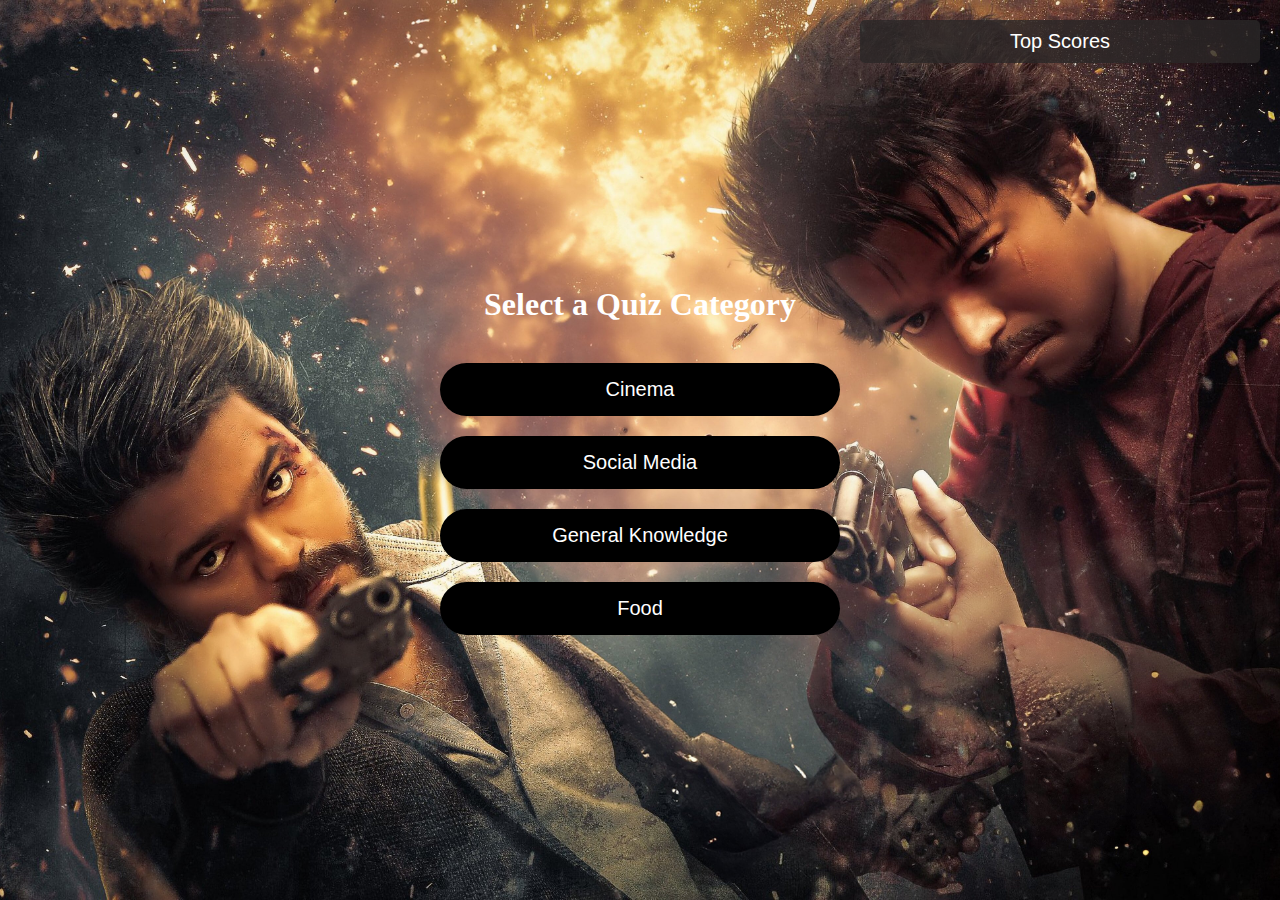
<file: category.html>
<!DOCTYPE html>
<html lang="en">
<head>
    <meta charset="UTF-8">
    <meta name="viewport" content="width=device-width, initial-scale=1.0">
    <title>Online Quiz</title>
    <link rel="stylesheet" href="q.css">
    <style>
        /* Additional CSS to style the Score button */
        #scoreButton {
            position: absolute; /* Position it absolutely */
            top: 20px; /* Distance from the top */
            right: 20px; /* Distance from the right */
            padding: 10px 15px; /* Button padding */
            background-color: rgba(43, 39, 39, 0.8); /* Button color */
            color: white; /* Text color */
            border-radius: 5px; /* Rounded corners */
            cursor: pointer; /* Pointer on hover */
            transition: background-color 0.3s;
        }

        #scoreButton:hover {
            background-color: #070707; /* Change color on hover */
        }

        /* Styles for the score table */
        #scoreContainer {
            display: none; /* Hidden by default */
            margin-top: 20px; /* Space above score */
            color: white;
            background-color: rgba(7, 7, 7, 0.8); /* Background color */
            padding: 10px;
            border-radius: 5px;
        }

        table {
            width: 100%; /* Full width */
            border-collapse: collapse; /* Merge borders */
            margin-top: 10px; /* Space above the table */
        }

        th, td {
            border: 1px solid white; /* Border color */
            padding: 8px; /* Cell padding */
            text-align: center; /* Center text */
        }

        th {
            background-color: rgba(11, 11, 11, 0.8); /* Header background color */
        }
    </style>
</head>
<body>
    <!-- Category Page with Category Buttons -->
    <div id="categoryPage" class="page">
        <h1>Select a Quiz Category</h1>
        <div class="buttons-container">
            <button onclick="window.location.href='cinema.html'">Cinema</button>
            <button onclick="window.location.href='socialMedia.html'">Social Media</button>
            <button onclick="window.location.href='generalKnowledge.html'">General Knowledge</button>
            <button onclick="window.location.href='food.html'">Food</button>
        </div>
    </div>

    <!-- Score Button -->
    <button id="scoreButton" onclick="window.location.href='scores.html'">Top Scores</button>
</body>


    <!-- Score Display Container -->
    <div id="scoreContainer"></div>

    <script>
       

        // Function to display fetched scores in a table
        function displayScores(scores) {
            const scoreContainer = document.getElementById('scoreContainer');
            scoreContainer.innerHTML = ''; // Clear previous scores

            if (scores.length === 0) {
                scoreContainer.innerHTML = '<p>No scores found.</p>'; // Message if no scores
            } else {
                // Create table structure
                const table = document.createElement('table');
                table.innerHTML = `
                    <tr>
                        <th>Name</th>
                        <th>Score</th>
                    </tr>
                `;

                // Get top 5 scores
                const topScores = scores.slice(0, 5); // Only take the top 5 scores
                topScores.forEach(score => {
                    const row = document.createElement('tr');
                    row.innerHTML = `<td>${score.name}</td><td>${score.score}</td>`;
                    table.appendChild(row); // Append row to table
                });

                scoreContainer.appendChild(table); // Append table to score container
            }

            scoreContainer.style.display = 'block'; // Show the score container
        }
    </script>
</body>
</html>
</file>
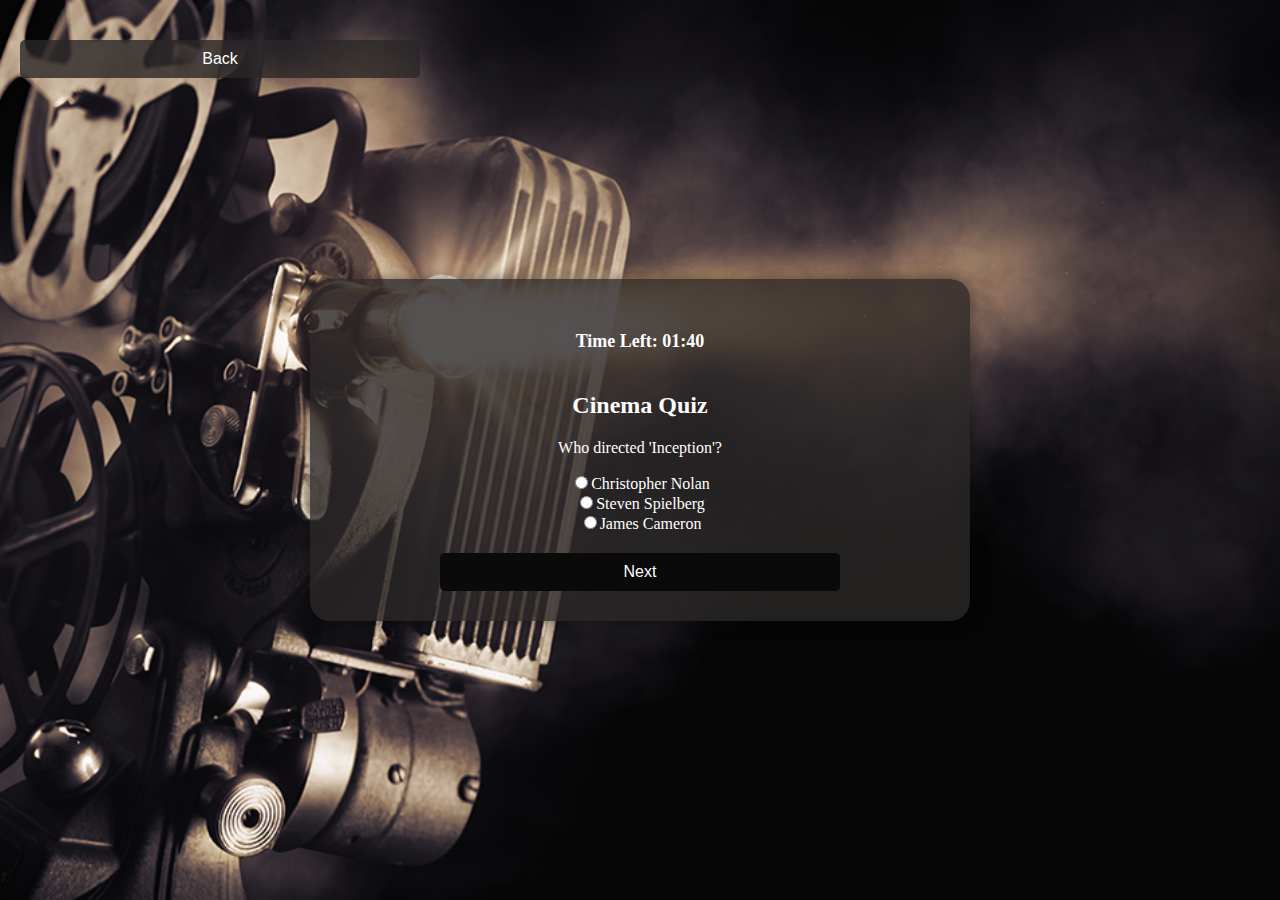
<file: cinema.html>
<!DOCTYPE html>
<html lang="en">
<head>
    <meta charset="UTF-8">
    <meta name="viewport" content="width=device-width, initial-scale=1.0">
    <title>Cinema Quiz</title>
    <link rel="stylesheet" href="q.css">
    <style>
        body {
            margin: 0;
            padding: 0;
            height: 100vh;
            background-image: url('1.jpg'); /* Your background image */
            background-size: cover;
            background-position: center;
            display: flex;
            justify-content: center;
            align-items: center;
            position: relative; /* Make body a positioning context */
        }

        #questionsContainer {
            background-color: rgba(43, 39, 39, 0.8); /* Translucent box */
            padding: 30px;
            border-radius: 20px;
            box-shadow: 0 0 15px rgba(0, 0, 0, 0.5);
            width: 80%; /* Width of the box */
            max-width: 600px; /* Max width for large screens */
            text-align: center;
            color: white;
        }

        .alert {
            color: red;
            margin-bottom: 15px; /* Space below the alert */
        }

        button {
            margin-top: 20px;
            padding: 10px 20px;
            font-size: 16px;
            border: none;
            background-color: #0a0a0a;
            color: white;
            cursor: pointer;
            border-radius: 5px;
            transition: background-color 0.3s;
        }

        button:hover {
            background-color: #333;
        }

        /* Styles for the Back button */
        #backButton {
            position: absolute; /* Positioning it absolutely within the body */
            top: 20px; /* Distance from the top */
            left: 20px; /* Distance from the left */
            padding: 10px 15px; /* Button padding */
            background-color: rgba(43, 39, 39, 0.8); /* Button color */
            color: white; /* Text color */
            border-radius: 5px; /* Rounded corners */
            cursor: pointer; /* Pointer on hover */
        }

        #backButton:hover {
            background-color: #333; /* Change color on hover */
        }

        /* Modal styles */
        .modal {
            display: none; /* Hidden by default */
            position: fixed; /* Stay in place */
            z-index: 1; /* Sit on top */
            left: 0;
            top: 0;
            width: 100%; /* Full width */
            height: 100%; /* Full height */
            overflow: auto; /* Enable scroll if needed */
            background-color: rgba(0, 0, 0, 0.8); /* Black background with opacity */
            justify-content: center;
            align-items: center;
        }

        .modal-content {
            background-color: #fefefe;
            margin: 15% auto; /* 15% from the top and centered */
            padding: 20px;
            border: 1px solid #888;
            width: 80%; /* Could be more or less, depending on screen size */
            max-width: 400px;
            text-align: center;
        }

        .modal input {
            margin: 10px 0;
            padding: 10px;
            width: calc(100% - 22px); /* Full width minus padding */
        }

        .modal button {
            background-color: #28a745; /* Green color */
        }

        /* Styles for the final score display */
        #finalScoreContainer {
            display: none; /* Hidden by default */
            margin-top: 20px; /* Space above score */
        }

        .hidden {
            display: none; /* Class for hiding elements */
        }
    </style>
</head>
<body>
    <button id="backButton" onclick="goBack()">Back</button> <!-- Back button -->
    <div id="questionsContainer">
        <h1><div id="timer" style="font-size: 18px; margin-bottom: 15px; color: white;">Time Left: <span id="time">01:40</span></div></h1>
        <h2>Cinema Quiz</h2>
        <!-- Timer display -->
    

        <div id="quizQuestions"></div>
        <div id="alertMessage" class="alert hidden"></div> <!-- Alert message container -->
        <button id="prevQuestionBtn" onclick="prevQuestion()" class="hidden">Previous</button>
        <button id="nextQuestionBtn" onclick="nextQuestion()">Next</button>
        <button id="submitQuizBtn" onclick="submitQuiz()" class="hidden">Submit Quiz</button>

        <!-- Final Score Container -->
        <div id="finalScoreContainer">
            <h2>Your Score</h2>
            <div id="finalScoreMessage"></div> <!-- Container for final score message -->
            <button onclick="closeScore()">Close</button> <!-- Close button -->
        </div>
    </div>

    <!-- Modal for name and email -->
    <div id="scoreModal" class="modal">
        <div class="modal-content">
            <h2>Enter Your Details</h2>
            <input type="text" id="userName" placeholder="Your Name" required>
            <input type="email" id="userEmail" placeholder="Your Email" required>
            <button onclick="showScore()">Submit</button>
            <button onclick="closeModal()">Cancel</button>
        </div>
    </div>

    <script src="cinema.js"></script> <!-- Ensure this points to the correct JavaScript file -->
    <script>
       
    </script>
</body>
</html>
</file>
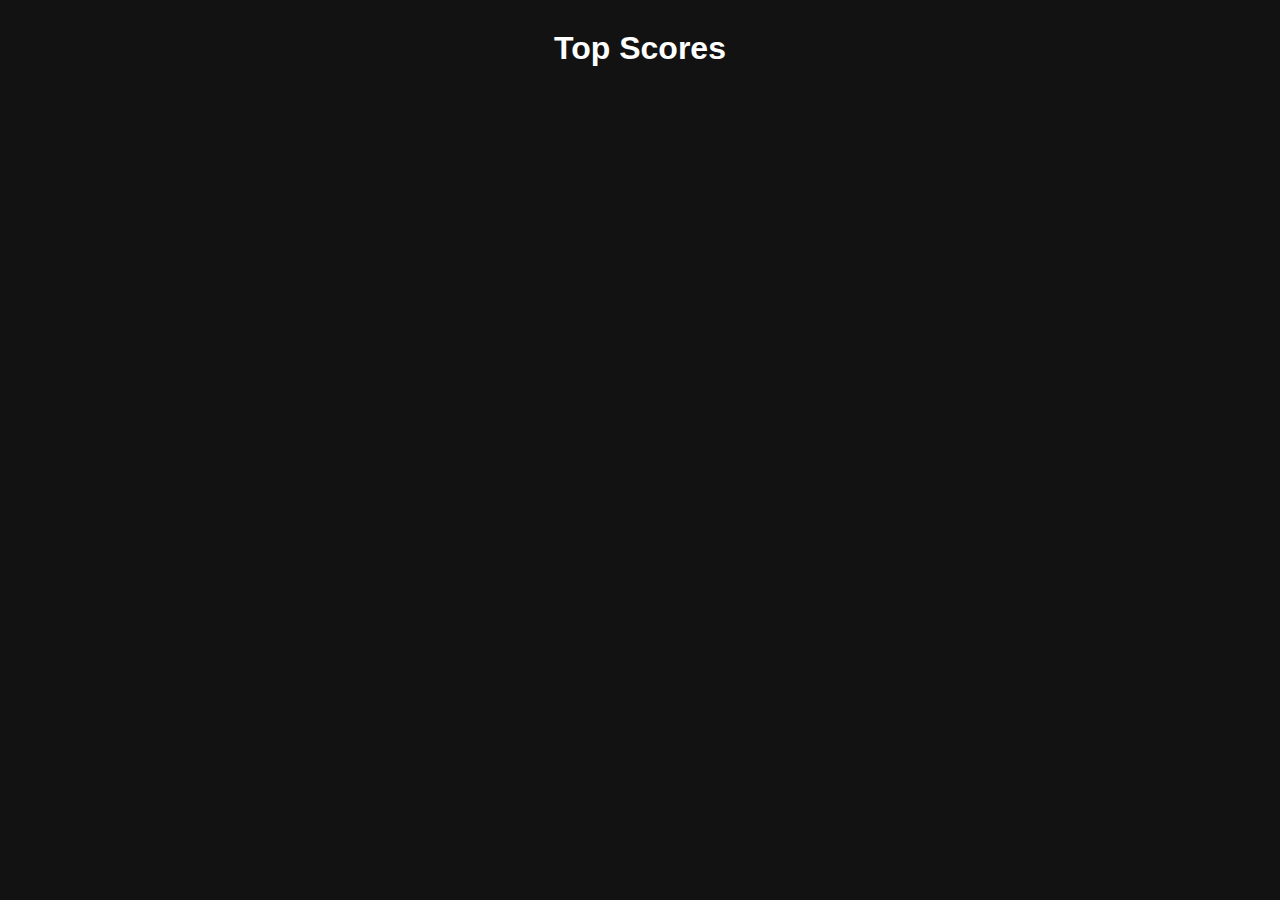
<file: scores.html>
<!DOCTYPE html>
<html lang="en">
<head>
    <meta charset="UTF-8">
    <meta name="viewport" content="width=device-width, initial-scale=1.0">
    <title>Top Scores</title>
    <link rel="stylesheet" href="q.css">
    <style>
        body {
            background-color: #121212; /* Background color for the page */
            color: white; /* Text color */
            font-family: Arial, sans-serif; /* Font family */
            text-align: center; /* Center text */
        }
        h1 {
            margin-top: 30px; /* Space above heading */
        }
        table {
            width: 80%; /* Table width */
            margin: 20px auto; /* Center the table */
            border-collapse: collapse; /* Merge borders */
        }
        th, td {
            border: 1px solid white; /* Border color */
            padding: 10px; /* Cell padding */
            text-align: center; /* Center text */
        }
        th {
            background-color: rgba(0, 0, 0, 0.8); /* Header background color */
        }
        tr:hover {
            background-color: rgba(83, 4, 4, 0.1); /* Highlight row on hover */
        }
        .action-links {
            display: flex;
            justify-content: center;
            gap: 10px; /* Space between action links */
        }
    </style>
</head>
<body>
    <h1>Top Scores</h1>

    <?php
    // Include error reporting
    error_reporting(E_ALL);
    ini_set('display_errors', 1);

    // Include the PHP script to retrieve scores
    include 'retrieve_scores.php';
    ?>
</body>
</html>
</file>
<file: q.css>
/* For full-screen background with no border */
body, html {
    margin: 0;
    padding: 0;
    height: 100%;
    overflow: hidden;
    text-align: center; /* Ensure no scroll bars */
}

.page {
    height: 100vh; /* Full viewport height */
    width: 100vw; /* Full viewport width */
    margin: 0;
    padding: 0;
}

#categoryPage {
    background-image: url('bg.jpg'); /* Ensure this path is correct */
    background-size: cover;
    background-position: center;
    background-repeat: no-repeat;
    color: white;
    display: flex;
    flex-direction: column;
    justify-content: center;
    align-items: center;
    text-align: center;
    padding: 0;
    margin: 0;
}

/* Ensure buttons are laid out properly */
.buttons-container {
    display: flex;
    flex-direction: column; /* Arrange buttons vertically */
    gap: 20px; /* Adds space between buttons */
}

button {
    width: 400px;
    padding: 15px;
    font-size: 20px;
    cursor: pointer;
    border-radius: 50px;
    border: none;
    background-color: #000000;
    color: white;
    transition: background-color 0.1s ease;
}

/* Hover effect for buttons */
button:hover {
    background-color: #333333;
}

.hidden {
    display: none;
}

.logo {
    width: 1000px;
    margin-bottom: 20px;
    opacity: 0;
    animation: fade-in-out 3s forwards;
}

h1 {
    margin-bottom: 40px;
}

@keyframes fade-in-out {
    0% {
        opacity: 0;
    }
    20% {
        opacity: 1;
    }
    80% {
        opacity: 1;
    }
    100% {
        opacity: 0;
    }
}
</file>
